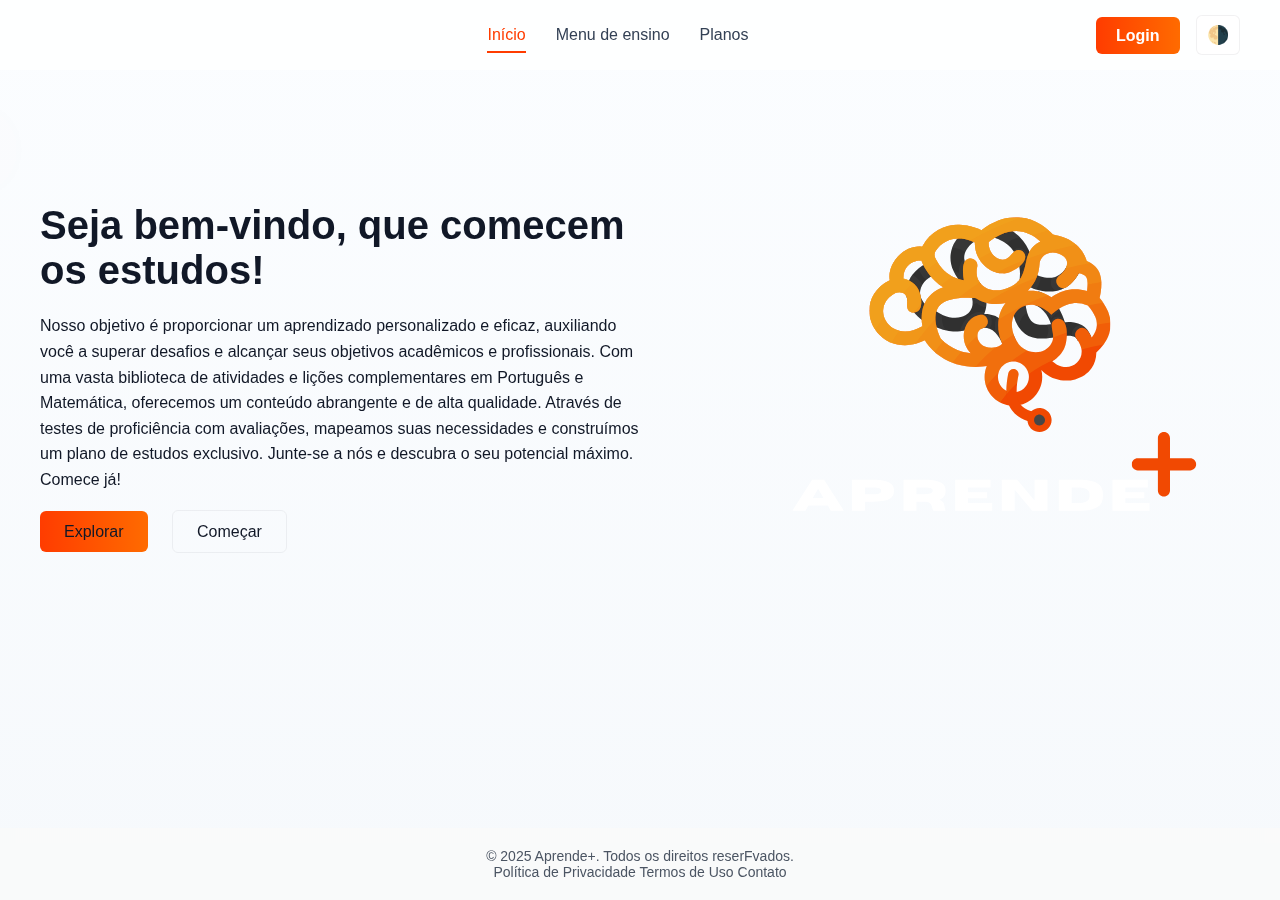
<file: target/classes/static/index.html>
<!DOCTYPE html>
<html lang="pt-br">

<head>
  <meta charset="UTF-8" />
  <meta name="viewport" content="width=device-width, initial-scale=1" />
  <title>Aprende+</title>
  <link rel="stylesheet" href="css/style.css" />

</head>

<body>

  <header class="topbar">
    <div class="logo">
    </div>
    <nav class="navbar">
      <a href="#" class="nav-link active">Início</a>
      <a href="menudeensino.html" class="nav-link">Menu de ensino</a>
      <a href="#" class="nav-link">Planos</a>
    </nav>
    <div class="login-button">
      <a href="#" id="openLogin">Login</a>
      <span id="userDisplay" style="display:none; margin-right: 20px;"></span>
      <button id="themeToggle" class="theme-toggle" aria-label="Alternar tema">🌗</button>
    </div>
  </header>

  <section class="hero">
    <div class="hero-text">
      <h1>Seja bem-vindo, que comecem os estudos!</h1>
      <p>
        Nosso objetivo é proporcionar um aprendizado personalizado e eficaz, auxiliando
        você a superar desafios e alcançar seus objetivos acadêmicos e profissionais.
        Com uma vasta biblioteca de atividades e lições complementares em Português e
        Matemática, oferecemos um conteúdo abrangente e de alta qualidade.
        Através de testes de proficiência com avaliações, mapeamos suas necessidades e
        construímos um plano de estudos exclusivo. Junte-se a nós e descubra o seu
        potencial máximo. Comece já!
      </p>
      <div class="hero-buttons">
        <a href="#" class="btn primary">Explorar</a>
        <a href="#" class="btn">Começar</a>
      </div>
    </div>
    <div class="hero-image">
      <img src="css/img/logomarca.svg" alt="Logo Aprende+" />
    </div>
  </section>



  <div class="modal" id="loginModal">
    <div class="modal-content">
      <span class="close-btn" id="closeLogin">&times;</span>
      <h2>Login</h2>
      <form id="loginForm">
        <label for="username">Usuário:</label>
        <input type="text" id="username" name="username" required />
        <label for="password">Senha:</label>
        <input type="password" id="password" name="password" required />
        <button type="submit">Entrar</button>
      </form>
      <p>Não tem uma conta? <a href="Cadastro.html">Registre-se</a></p>
    </div>
  </div>

  <footer class="footer">
    <p>© 2025 Aprende+. Todos os direitos reserFvados.</p>
    <nav class="footer-nav">
      <a href="#">Política de Privacidade</a>
      <a href="#">Termos de Uso</a>
      <a href="#">Contato</a>
    </nav>
  </footer>


<script src="js/user-session.js"></script>
<script src="js/theme-toggle.js"></script>
<script src="js/test.js"></script>
<script src="js/login.js"></script>
</body>

</html>
</file>
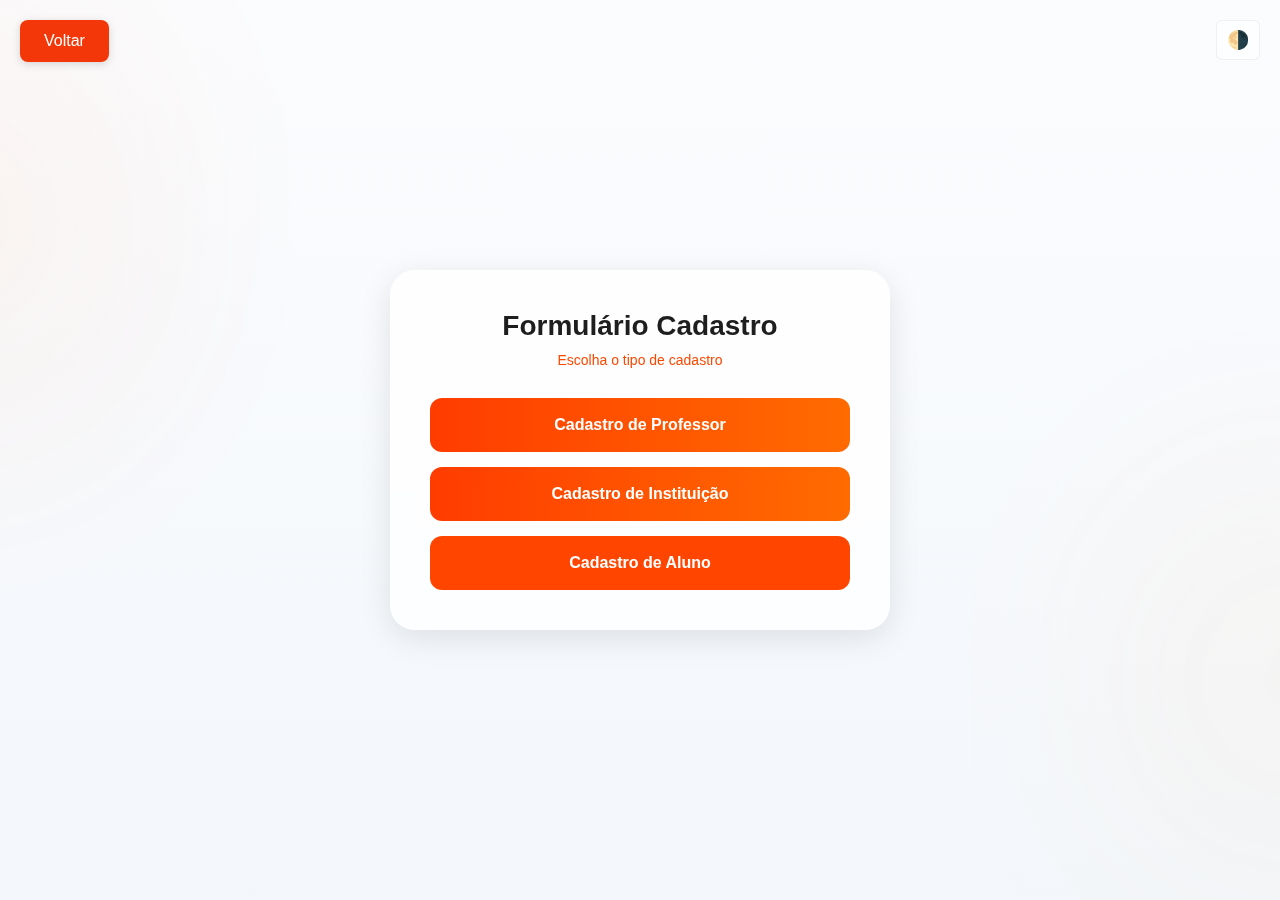
<file: target/classes/static/Cadastro.html>
<!DOCTYPE html>
<html lang="pt-BR">

<head>
    <meta charset="UTF-8">
    <meta name="viewport" content="width=device-width, initial-scale=1.0">
    <title>Sistema de Cadastro Educacional</title>
    <link rel="stylesheet" href="css/style.css">
    <link rel="stylesheet" href="css/cadastro.css">
</head>
<body>
    <nav>
        <a href="index.html" class="voltar">Voltar</a>
        <button id="themeToggle" class="theme-toggle" aria-label="Alternar tema">🌗</button>
    </nav>
    <div class="container">
        <div id="menu" class="menu-container">
            <h1>Formulário Cadastro</h1>
            <p class="subtitle">Escolha o tipo de cadastro</p>

            <div class="menu-buttons">
                <button class="btn btn-professor" onclick="showForm('professor')">
                    Cadastro de Professor
                </button>
                <button class="btn btn-instituicao" onclick="showForm('instituicao')">
                    Cadastro de Instituição
                </button>
                <button class="btn btn-aluno" onclick="showForm('aluno')">
                    Cadastro de Aluno
                </button>
            </div>
        </div>


        <div id="form-professor" class="form-container">
            <button class="btn btn-back" onclick="showMenu()">Voltar</button>
            <h1>Cadastro de Professor</h1>
            <p class="subtitle">Preencha seus dados</p>

            <form onsubmit="handleSubmit(event, 'professor')">
                <div class="form-group">
                    <label>Nome Completo</label>
                    <input type="text" name="nome" required placeholder="Digite seu nome completo">
                </div>

                <div class="form-group">
                    <label>CPF</label>
                    <input type="text" name="cpf" required placeholder="000.000.000-00" maxlength="14">
                </div>

                <div class="form-group">
                    <label>E-mail</label>
                    <input type="email" name="email" required placeholder="seu@email.com">
                </div>

                <div class="form-group">
                    <label>Instituição</label>
                    <input type="text" name="instituicao" required placeholder="Nome da instituição">
                </div>

                <div class="form-group">
                    <label>Código do Docente</label>
                    <input type="text" name="codigo_docente" required placeholder="Digite o código">
                </div>
                <div class="form-group">
                    <label>Senha</label>
                    <input type="password" name="password" required placeholder="Digite a senha provisória">
                </div>

                <button type="submit" class="btn btn-submit">Cadastrar Professor</button>
            </form>
        </div>


        <div id="form-instituicao" class="form-container">
            <button class="btn btn-back" onclick="showMenu()">Voltar</button>
            <h1>Cadastro de Instituição</h1>
            <p class="subtitle">Preencha os dados da instituição</p>

            <form onsubmit="handleSubmit(event, 'instituicao')">
                <div class="form-group">
                    <label>Nome da Unidade</label>
                    <input type="text" name="nome_unidade" required placeholder="Nome da instituição">
                </div>

                <div class="form-row">
                    <div class="form-group">
                        <label>Código</label>
                        <input type="text" name="codigo" required placeholder="Código">
                    </div>

                    <div class="form-group">
                        <label>CNPJ</label>
                        <input type="text" name="cnpj" required placeholder="00.000.000/0000-00" maxlength="18">
                    </div>
                </div>

                <div class="form-group">
                    <label>Tipo</label>
                    <select name="tipo" required>
                        <option value="">Selecione...</option>
                        <option value="estadual">Estadual</option>
                        <option value="privada">Privada</option>
                        <option value="federal">Federal</option>
                    </select>
                </div>

                <div class="form-row">
                    <div class="form-group">
                        <label>CEP</label>
                        <input type="text" name="cep" required placeholder="00000-000" maxlength="9">
                    </div>

                    <div class="form-group">
                        <label>Número</label>
                        <input type="text" name="numero" required placeholder="Nº">
                    </div>
                </div>

                <div class="form-group">
                    <label>Telefone</label>
                    <input type="tel" name="telefone" required placeholder="(00) 00000-0000" maxlength="15">
                </div>

                <div class="form-group">
                    <label>E-mail de Contato</label>
                    <input type="email" name="email_contato" required placeholder="contato@instituicao.com">
                </div>
                <div class="form-group">
                    <label>Senha</label>
                    <input type="password" name="password" required placeholder="Digite a senha provisória">
                </div>

                <button type="submit" class="btn btn-submit">Cadastrar Instituição</button>
            </form>
        </div>


        <div id="form-aluno" class="form-container">
            <button class="btn btn-back" onclick="showMenu()">Voltar</button>
            <h1>Cadastro de Aluno</h1>
            <p class="subtitle">Preencha seus dados</p>

            <form onsubmit="handleSubmit(event, 'aluno')">
                <div class="form-group">
                    <label>Nome Completo</label>
                    <input type="text" name="nome" required placeholder="Digite o nome completo">
                </div>

                <div class="form-group">
                    <label>RA (Registro Acadêmico)</label>
                    <input type="text" name="ra" required placeholder="Digite o RA">
                </div>
                <div class="form-group">
                    <label>E-mail</label>
                    <input type="text" name="email" required placeholder="Digite o E-mail">
                </div>
                <div class="form-group">
                    <label>Senha</label>
                    <input type="password" name="password" required placeholder="Digite a senha provisória">
                </div>

                <button type="submit" class="btn btn-submit">Cadastrar Aluno</button>
            </form>
        </div>
    </div>
<script src="js/user-session.js"></script>
<script src="js/theme-toggle.js"></script>
<script src="js/Cadastro-v2.js"></script>
</body>

</html>
</file>
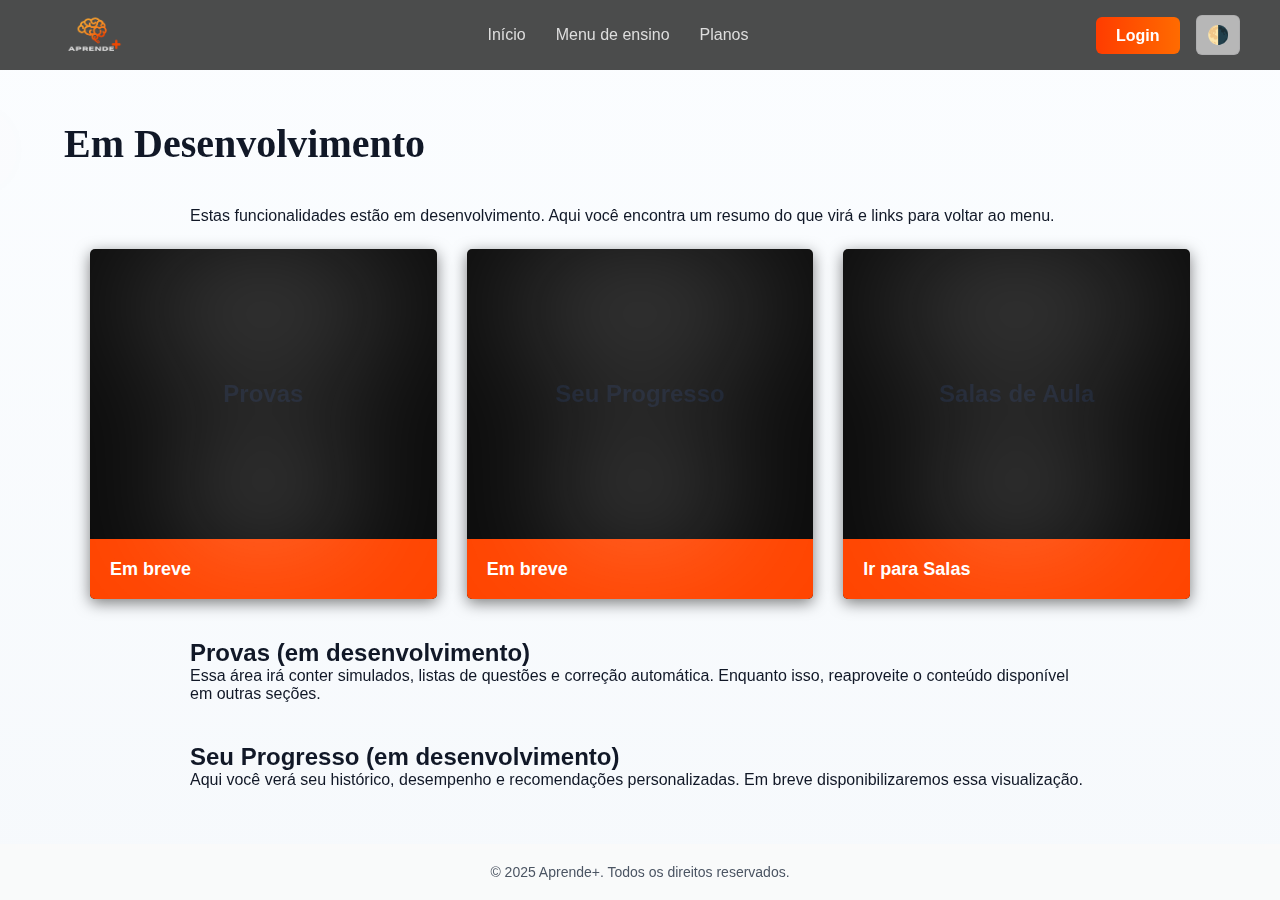
<file: target/classes/static/desenvolvimento.html>
<!DOCTYPE html>
<html lang="pt-br">

<head>
  <meta charset="UTF-8" />
  <meta name="viewport" content="width=device-width, initial-scale=1" />
  <title>Aprende+ | Em Desenvolvimento</title>
  <link rel="stylesheet" href="css/style.css" />
  <link rel="stylesheet" href="css/ensino.css" />
</head>

<body>
  <header class="topbar">
    <div class="logo">
      <img src="css/img/aprende+.png" alt="Aprende+">
    </div>
    <nav class="navbar">
      <a href="index.html" class="nav-link">Início</a>
      <a href="menudeensino.html" class="nav-link">Menu de ensino</a>
      <a href="#" class="nav-link">Planos</a>
    </nav>
    <div class="login-button">
      <a href="#" id="openLogin">Login</a>
      <button id="themeToggle" class="theme-toggle" aria-label="Alternar tema">🌗</button>
    </div>
  </header>

  <main class="content">
    <h1 class="section-title">Em Desenvolvimento</h1>
    <p style="max-width:900px;margin:0 auto 24px;color:inherit;">Estas funcionalidades estão em desenvolvimento. Aqui você encontra um resumo do que virá e links para voltar ao menu.</p>

    <section class="cards-container" style="max-width:1100px;margin:0 auto;">
      <a href="#provas" class="card">
        <div class="card-content-area">
          <h2 style="color:inherit;">Provas</h2>
        </div>
        <div class="card-footer">Em breve</div>
      </a>

      <a href="#progresso" class="card">
        <div class="card-content-area">
          <h2 style="color:inherit;">Seu Progresso</h2>
        </div>
        <div class="card-footer">Em breve</div>
      </a>

      <a href="salas.html" class="card">
        <div class="card-content-area">
          <h2 style="color:inherit;">Salas de Aula</h2>
        </div>
        <div class="card-footer">Ir para Salas</div>
      </a>
    </section>

    <section id="provas" style="max-width:900px;margin:40px auto;color:inherit;">
      <h2>Provas (em desenvolvimento)</h2>
      <p>Essa área irá conter simulados, listas de questões e correção automática. Enquanto isso, reaproveite o conteúdo disponível em outras seções.</p>
    </section>

    <section id="progresso" style="max-width:900px;margin:40px auto;color:inherit;">
      <h2>Seu Progresso (em desenvolvimento)</h2>
      <p>Aqui você verá seu histórico, desempenho e recomendações personalizadas. Em breve disponibilizaremos essa visualização.</p>
    </section>

  </main>

  <footer class="footer">
    <p>© 2025 Aprende+. Todos os direitos reservados.</p>
  </footer>

  <script src="js/user-session.js"></script>
  <script src="js/theme-toggle.js"></script>
</body>

</html>
</file>
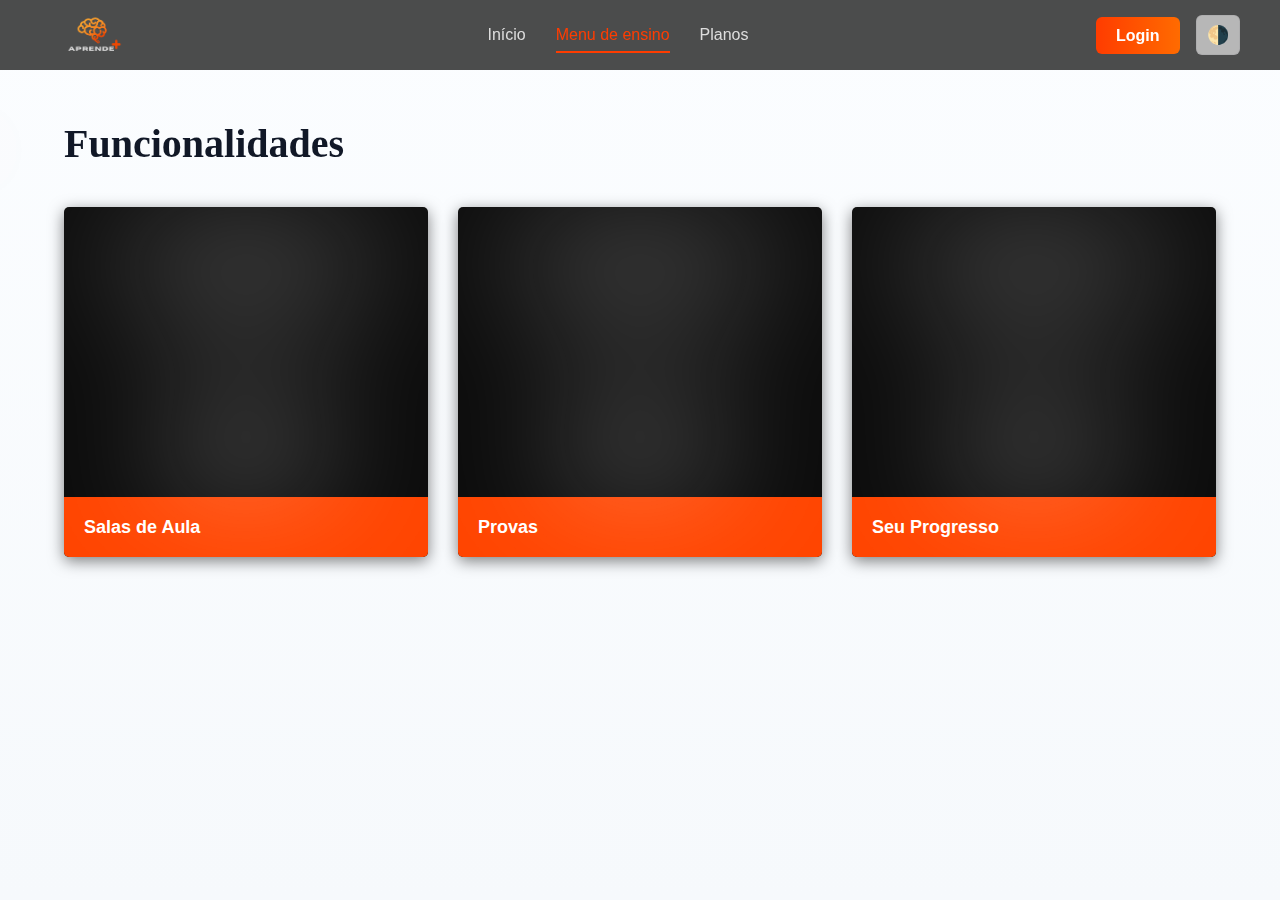
<file: target/classes/static/menudeensino.html>
<!DOCTYPE html>
<html lang="pt-br">

<head>
    <meta charset="UTF-8" />
    <meta name="viewport" content="width=device-width, initial-scale=1" />
    <title>Aprende+ | Menu de Ensino</title>
    <link rel="stylesheet" href="css/style.css" />
    <link rel="stylesheet" href="css/ensino.css" />
    <link href="https://unpkg.com/boxicons@2.1.4/css/boxicons.min.css" rel="stylesheet" />
</head>

<body>
    <header class="topbar">
        <div class="logo">
            <img src="css/img/aprende+.png" alt="Aprende+">
        </div>
        <nav class="navbar">
            <a href="index.html" class="nav-link">Início</a>
            <a href="menudeensino.html" class="nav-link active">Menu de ensino</a>
            <a href="#" class="nav-link">Planos</a>
        </nav>
        <div class="login-button">
            <a href="#" id="openLogin">Login</a>
            <button id="themeToggle" class="theme-toggle" aria-label="Alternar tema">🌗</button>
        </div>
    </header>
    <main class="content">
        <h1 class="section-title">Funcionalidades</h1>
        <section class="cards-container">
            <a href="salas.html" class="card">
                <div class="card-content-area"></div>
                <div class="card-footer">Salas de Aula</div>
            </a>
            <a href="provas.html" class="card">
                <div class="card-content-area">
                </div>
                <div class="card-footer">
                    Provas
                </div>
            </a>
            <a href="progresso.html" class="card">
                <div class="card-content-area">
                </div>
                <div class="card-footer">
                    Seu Progresso
                </div>
            </a>
        </section>
    </main>

    <script src="js/user-session.js"></script>
    <script src="js/theme-toggle.js"></script>
</body>


</html>
</file>
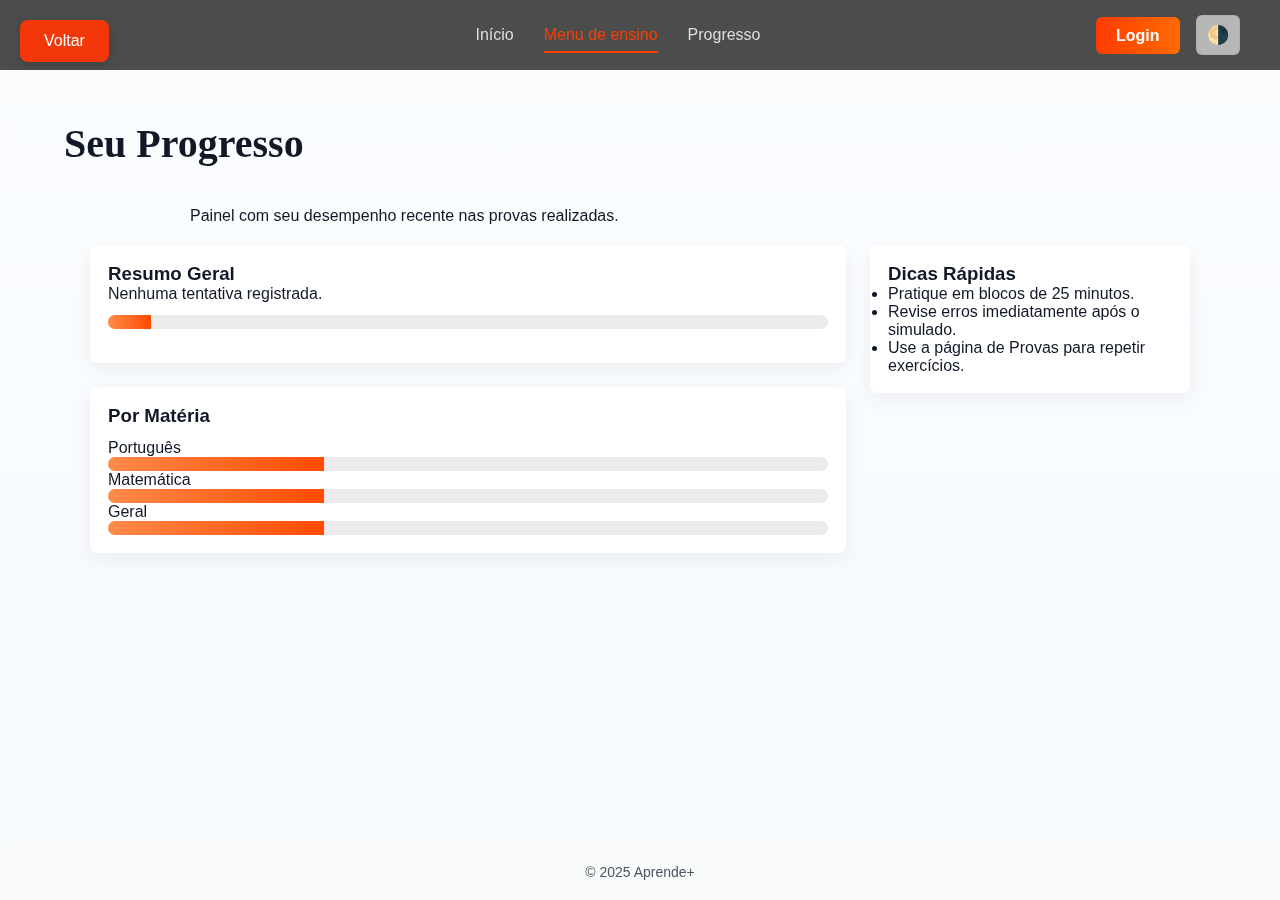
<file: target/classes/static/progresso.html>
<!DOCTYPE html>
<html lang="pt-br">
<head>
  <meta charset="utf-8" />
  <meta name="viewport" content="width=device-width,initial-scale=1" />
  <title>Progresso - Aprende+</title>
  <link rel="stylesheet" href="css/style.css" />
  <link rel="stylesheet" href="css/ensino.css" />
  <style>
    .progress-card { padding:18px; background: #fff; border-radius:8px; box-shadow: 0 6px 22px rgba(0,0,0,0.06); }
    .progress-bar { height:14px; background: rgba(0,0,0,0.08); border-radius:999px; overflow:hidden; }
    .progress-bar > i { display:block; height:100%; background: linear-gradient(90deg,#ff8b4a,#ff4b00); width:0%; }
    .attempts { margin-top:16px; }
    .attempt { padding:12px; border-radius:6px; background: #f7fafc; margin-bottom:10px; color: #111827; }
    .attempt .meta { font-size:12px; color:#6b7280; margin-top:6px }
    body.dark-theme .progress-card { background: #222; box-shadow:none; }
    body.dark-theme .progress-bar { background: rgba(255,255,255,0.06); }
    body.dark-theme .attempt { background: #1f2937; color: #fff }
    body.dark-theme .attempt .meta { color: #9ca3af }
    /* evitar que conteúdo final seja coberto pelo footer fixo */
    .content { padding-bottom: 140px; }
  </style>
</head>
<body>
  <header class="topbar">
    <div class="logo"><img src="css/img/aprende+.png" alt="Aprende+" style="height:48px"/></div>
    <nav class="navbar">
      <a href="index.html" class="nav-link">Início</a>
      <a href="menudeensino.html" class="nav-link active">Menu de ensino</a>
      <a href="progresso.html" class="nav-link">Progresso</a>
    </nav>
    <div class="login-button">
      <a href="#" id="openLogin">Login</a>
      <button id="themeToggle" class="theme-toggle" aria-label="Alternar tema">🌗</button>
    </div>
  </header>

  <main class="content">
    <h1 class="section-title">Seu Progresso</h1>
    <p style="max-width:900px;margin:0 auto 20px;color:inherit;">Painel com seu desempenho recente nas provas realizadas.</p>

    <div style="max-width:1100px;margin:0 auto;display:grid;grid-template-columns:1fr 320px;gap:24px;align-items:start;">
      <section>
        <div class="progress-card">
          <h3>Resumo Geral</h3>
          <p id="summaryText">Carregando...</p>
          <div style="margin-top:12px">
            <div class="progress-bar"><i id="summaryBar"></i></div>
          </div>
          <div class="attempts" id="attemptsList"></div>
        </div>

        <div style="height:24px"></div>

        <div class="progress-card">
          <h3>Por Matéria</h3>
          <div style="margin-top:12px">
            <label>Português</label>
            <div class="progress-bar"><i id="barPort" style="width:30%"></i></div>
            <label style="margin-top:12px">Matemática</label>
            <div class="progress-bar"><i id="barMath" style="width:30%"></i></div>
            <label style="margin-top:12px">Geral</label>
            <div class="progress-bar"><i id="barGen" style="width:30%"></i></div>
          </div>
        </div>
      </section>

      <aside>
        <div class="progress-card">
          <h3>Dicas Rápidas</h3>
          <ul>
            <li>Pratique em blocos de 25 minutos.</li>
            <li>Revise erros imediatamente após o simulado.</li>
            <li>Use a página de Provas para repetir exercícios.</li>
          </ul>
        </div>
      </aside>
    </div>

    <nav>
      <a href="menudeensino.html" class="voltar">Voltar</a>
    </nav>

  </main>

  <footer class="footer">© 2025 Aprende+</footer>

  <script src="js/user-session.js"></script>
  <script src="js/theme-toggle.js"></script>
  <script src="js/progresso.js"></script>
</body>
</html>
</file>
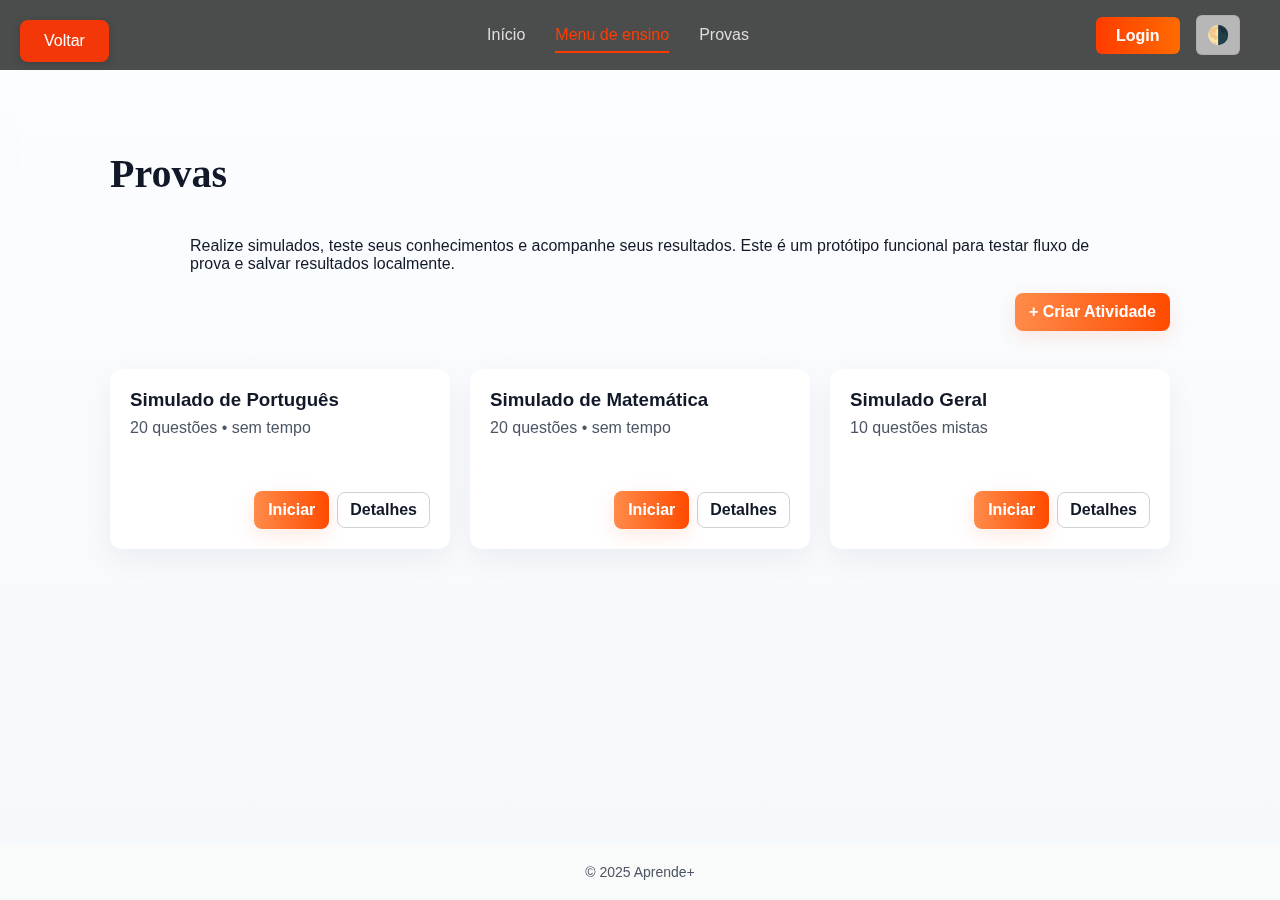
<file: target/classes/static/provas.html>
<!DOCTYPE html>
<html lang="pt-br">
<head>
  <meta charset="utf-8" />
  <meta name="viewport" content="width=device-width,initial-scale=1" />
  <title>Provas - Aprende+</title>
  <link rel="stylesheet" href="css/style.css" />
  <link rel="stylesheet" href="css/ensino.css" />
  <link rel="stylesheet" href="css/provas.css" />
</head>
<body>
  <header class="topbar">
    <div class="logo"><img src="css/img/aprende+.png" alt="Aprende+" style="height:48px"/></div>
    <nav class="navbar">
      <a href="index.html" class="nav-link">Início</a>
      <a href="menudeensino.html" class="nav-link active">Menu de ensino</a>
      <a href="provas.html" class="nav-link">Provas</a>
    </nav>
    <div class="login-button">
      <a href="#" id="openLogin">Login</a>
      <button id="themeToggle" class="theme-toggle" aria-label="Alternar tema">🌗</button>
    </div>
  </header>

  <main class="content">
    <div class="main-container-proof">
      <h1 class="section-title">Provas</h1>
      <!-- controle do professor: per-activity toggles (retake / view answers) -->
      <p style="max-width:900px;margin:0 auto 20px;color:inherit;">Realize simulados, teste seus conhecimentos e acompanhe seus resultados. Este é um protótipo funcional para testar fluxo de prova e salvar resultados localmente.</p>

      <div class="activity-toolbar" style="max-width:1100px;margin:8px auto 18px;display:flex;justify-content:flex-end">
        <button id="openCreateActivity" class="sidebar-btn primary-action create-activity-btn">+ Criar Atividade</button>
      </div>

      <div id="customActivities"></div>

      <section class="cards-grid">
          <div class="card-simulado">
          <div>
            <h3>Simulado de Português</h3>
            <p>20 questões • sem tempo</p>
          </div>
          <div class="card-footer-actions">
            <div style="display:flex;align-items:center;gap:8px">
              <button class="sidebar-btn primary-action btn-pill" data-test="portugues" onclick="startTest('portugues')">Iniciar</button>
              <button class="sidebar-btn secondary btn-pill" onclick="openCreateModalFor && openCreateModalFor('portugues')">Detalhes</button>
            </div>
          </div>
        </div>

        <div class="card-simulado">
          <div>
            <h3>Simulado de Matemática</h3>
            <p>20 questões • sem tempo</p>
          </div>
          <div class="card-footer-actions">
            <div style="display:flex;align-items:center;gap:8px">
              <button class="sidebar-btn primary-action btn-pill" data-test="matematica" onclick="startTest('matematica')">Iniciar</button>
              <button class="sidebar-btn secondary btn-pill" onclick="openCreateModalFor && openCreateModalFor('matematica')">Detalhes</button>
            </div>
          </div>
        </div>

        <div class="card-simulado">
          <div>
            <h3>Simulado Geral</h3>
            <p>10 questões mistas</p>
          </div>
          <div class="card-footer-actions">
            <div style="display:flex;align-items:center;gap:8px">
              <button class="sidebar-btn primary-action btn-pill" data-test="geral" onclick="startTest('geral')">Iniciar</button>
              <button class="sidebar-btn secondary btn-pill" onclick="openCreateModalFor && openCreateModalFor('geral')">Detalhes</button>
            </div>
          </div>
        </div>
      </section>
    </div>

    <!-- Modal de prova simples -->
    <div id="testModal" class="modal">
      <div class="modal-content" id="modalContent">
        <span class="close-btn" id="closeTest">×</span>
        <h2 id="modalTitle">Prova</h2>
        <div id="questionArea" style="margin-top:12px;color:inherit"></div>
        <div style="margin-top:18px;text-align:right;">
          <button id="nextBtn" class="sidebar-btn primary-action">Próxima</button>
        </div>
      </div>
    </div>

    <!-- Modal de criação de atividade -->
    <div id="createActivityModal" class="modal" style="display:none">
      <div class="modal-content">
        <span class="close-btn" id="closeCreateActivity">×</span>
        <h2 id="createModalTitle">Criar Atividade</h2>
        <div style="margin-top:12px">
          <div style="display:flex;gap:8px;margin-bottom:8px;align-items:center">
            <input type="text" id="activityTitle" placeholder="Título da atividade" style="flex:1;padding:12px 14px;min-width:0;" />
            <input type="text" id="activityKey" placeholder="Chave (opcional, sem espaços)" style="width:220px;padding:12px 14px;" />
          </div>
          <div style="display:flex;gap:12px;margin-bottom:8px;align-items:center">
            <label style="display:flex;align-items:center;gap:6px"><input type="checkbox" id="activityAllowRetake" /> Permitir refazer</label>
            <label style="display:flex;align-items:center;gap:6px"><input type="checkbox" id="activityAllowView" /> Permitir ver respostas</label>
          </div>

          <div id="questionsContainer" style="margin-top:10px"></div>
          <div style="margin-top:8px;display:flex;gap:8px;justify-content:flex-end">
            <button id="addQuestionBtn" class="sidebar-btn">Adicionar Questão</button>
            <button id="saveActivityBtn" class="sidebar-btn primary-action">Salvar Atividade</button>
          </div>
        </div>
      </div>
    </div>

    <nav>
      <a href="menudeensino.html" class="voltar">Voltar</a>
    </nav>

  </main>

  <footer class="footer">© 2025 Aprende+</footer>

  <script src="js/user-session.js"></script>
  <script src="js/theme-toggle.js"></script>
  <script src="js/provas.js"></script>
</body>
</html>
</file>
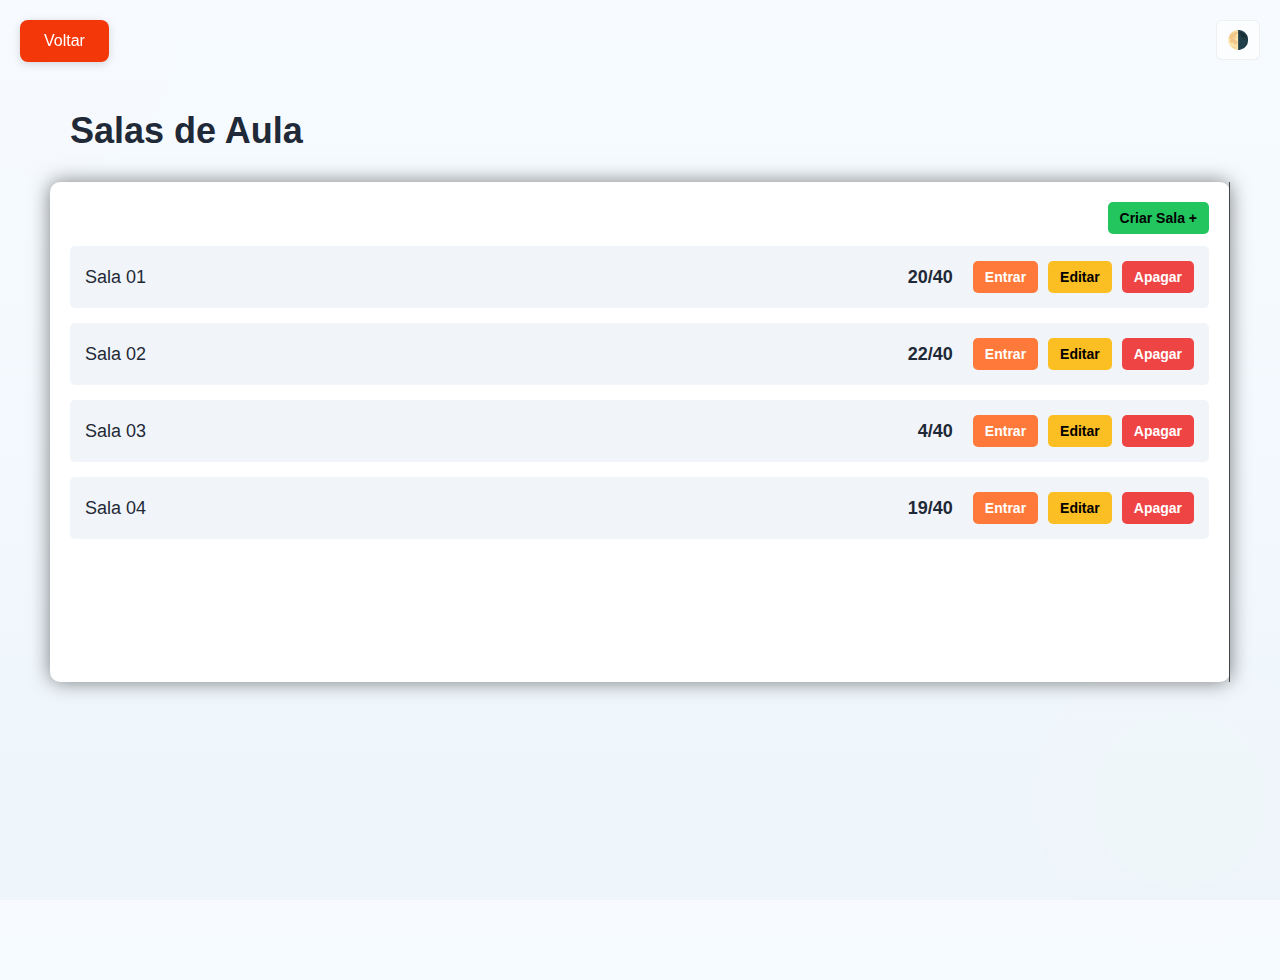
<file: target/classes/static/salas.html>
<!DOCTYPE html>
<html lang="pt-BR">
<head>
    <meta charset="UTF-8">
    <meta name="viewport" content="width=device-width, initial-scale=1.0">
    <title>Salas de Aula - Gerenciamento</title>
    <link rel="stylesheet" href="css/style.css">
    <link rel="stylesheet" href="css/salas.css">
</head>
<body>

    <nav>
        <a href="menudeensino.html" class="voltar">Voltar</a>
        <button id="themeToggle" class="theme-toggle" aria-label="Alternar tema">🌗</button>
    </nav>
    <header class="page-header">
        <h1>Salas de Aula</h1>
    </header>

    <main class="main-container">
        <div class="management-area">
            
            <div id="room-list-view" class="room-content-container">
                <div class="room-list-header">
                    <div class="room-list-title"></div>
                    <button id="create-top-btn" class="sidebar-btn primary-action small">Criar Sala <span class="icon">+</span></button>
                </div>
                <div id="room-list-scroller"></div>
            </div>

            <div id="create-edit-form" class="room-content-container form-modal hidden">
                </div>

            <div class="sidebar-actions">
                <button id="create-mode-btn" class="sidebar-btn primary-action">
                    Criar Salas <span class="icon">+</span>
                </button>
                <button id="edit-mode-btn" class="sidebar-btn secondary-action">
                    Editar Salas <span class="icon">📝</span>
                </button>
                <button id="delete-mode-btn" class="sidebar-btn danger-action">
                    Apagar Salas <span class="icon">X</span>
                </button>
            </div>
            
            <div class="sidebar-actions hidden" id="cancel-action-btn-container">
                <button id="cancel-action-btn" class="sidebar-btn danger-action full-width">
                    CANCELAR
                </button>
            </div>
        </div>
        
    </main>

    <script src="js/user-session.js"></script>
    <script src="js/theme-toggle.js"></script>
    <script src="js/salas.js"></script>
</body>
</html>
</file>
<file: target/classes/static/css/style.css>
* {
  margin: 0;
  padding: 0;
  box-sizing: border-box;
}

body {
  font-family: 'Segoe UI', Tahoma, Geneva, Verdana, sans-serif;
  /* fundo bem suave, menos contraste que branco puro */
  background: linear-gradient(180deg, #fbfdff 0%, #f6f9fc 100%);
  color: #111827; /* cinza muito escuro porém confortável */
  position: relative;
  min-height: 100vh;
  overflow-x: hidden;
  -webkit-font-smoothing: antialiased;
  -moz-osx-font-smoothing: grayscale;
}

/* orbs suaves para manter identidade visual, agora com menor contraste */
body::before,
body::after {
  content: '';
  position: fixed;
  width: 340px;
  height: 540px;
  border-radius: 50%;
  filter: blur(140px);
  opacity: 0.12; /* orbs bem sutis */
  z-index: -1;
  pointer-events: none;
  transition: all 0.3s ease;
}

body::before {
  top: -120px;
  left: -200px;
  background: radial-gradient(circle, rgba(255,122,58,0.10), transparent 70%);
}

body::after {
  bottom: -120px;
  right: -160px;
  background: radial-gradient(circle, rgba(255,163,77,0.08), transparent 70%);
}


a {
  text-decoration: none;
  color: inherit;
}


.topbar {
  position: fixed;
  top: 0;
  width: 100%;
  height: 70px;
  display: flex;
  align-items: center;
  justify-content: space-between;
  padding: 0 40px;
  background: rgba(255,255,255,0.8); /* claro por padrão, mais suave */
  backdrop-filter: blur(6px);
  z-index: 1000;
}

.logo {
  height: 120px;
  width: 100px;
}
.logonav{
  height: 120px;
}

.navbar {
  display: flex;
  gap: 30px;
}

.nav-link {
  font-size: 16px;
  padding: 5px 0;
  color: #334155; /* tom levemente mais suave */
  position: relative;
}

.nav-link.active,
.nav-link:hover {
  color: #ff3c00;
}

.nav-link.active::after,
.nav-link:hover::after {
  content: '';
  position: absolute;
  bottom: -4px;
  left: 0;
  width: 100%;
  height: 2px;
  background: #ff3c00;
}

.login-button a {
  background: linear-gradient(to right, #ff3c00, #ff6b00);
  color: #fff;
  padding: 10px 20px;
  border-radius: 6px;
  font-weight: bold;
}


.hero {
  display: flex;
  justify-content: space-between;
  align-items: center;
  padding: 120px 40px 60px;
  flex-wrap: wrap;
}

.hero-text {
  max-width: 600px;
}

.hero-text h1 {
  font-size: 2.5rem;
  margin-bottom: 20px;
}

.hero-text p {
  font-size: 1rem;
  margin-bottom: 30px;
  line-height: 1.6;
}

.hero-buttons .btn {
  margin-right: 20px;
}

.btn {
  padding: 12px 24px;
  border-radius: 6px;
  background: transparent;
  border: 1px solid rgba(31,41,55,0.06);
  color: inherit;
  cursor: pointer;
  font-weight: 500;
  transition: opacity 0.3s ease, background-color 0.18s ease;
}

/* botões laterais/padrão usados pela app */
.sidebar-btn {
  padding: 12px 18px;
  border-radius: 8px;
  border: none;
  cursor: pointer;
  font-size: 16px;
  font-weight: 600;
}

/* botão de alternar tema no header */
.theme-toggle {
  margin-left: 12px;
  padding: 8px 10px;
  border-radius: 6px;
  border: 1px solid rgba(16,24,40,0.06);
  background: rgba(255,255,255,0.6);
  cursor: pointer;
  font-size: 18px;
}

.btn.primary {
  background: linear-gradient(to right, #ff3c00, #ff6b00);
  border: none;
}

.btn:hover {
  opacity: 0.85;
}

.hero-image img {
  max-width: 700px;
  height: auto;
}


.modal {
  display: none;
  position: fixed;
  z-index: 2000;
  left: 0;
  top: 0;
  width: 100%;
  height: 100%;
  background-color: rgba(0,0,0,0.7);
  justify-content: center;
  align-items: center;
}

.modal-content {
  background-color: #111;
  padding: 2rem;
  border-radius: 8px;
  width: 320px;
  text-align: left;
  color: #fff;
  position: relative;
}

.modal-content input {
  width: 100%;
  padding: 0.5rem;
  margin-top: 0.5rem;
  background: #222;
  border: 1px solid #333;
  color: #fff;
  border-radius: 4px;
}

.modal-content button {
  margin-top: 1rem;
  padding: 0.5rem 1rem;
  background-color: #ff3c00;
  color: #fff;
  border: none;
  cursor: pointer;
  border-radius: 4px;
  font-weight: bold;
  transition: background-color 0.3s ease;
}

.modal-content button:hover {
  background-color: #e54b0a;
}

.close-btn {
  position: absolute;
  top: 0.5rem;
  right: 1rem;
  font-size: 1.5rem;
  cursor: pointer;
  color: #ff3c00;
  font-weight: bold;
  user-select: none;
}
.footer {
  background-color: rgba(250,250,250,0.9);
  backdrop-filter: blur(6px);
  padding: 20px 40px;
  text-align: center;
  color: #4b5563;
  font-size: 14px;
  position: absolute;
  bottom: 0;
  width: 100%;
  margin-top: 40px;
}

/* --- Tema escuro (alternável) --- */
body.dark-theme {
  background: linear-gradient(180deg, #000000 0%, #0b0b0b 100%);
  color: #fff;
}

body.dark-theme::before {
  background: radial-gradient(circle, rgba(255,60,0,0.95), transparent 70%);
  width: 400px;
  height: 800px;
  filter: blur(250px);
}

body.dark-theme::after {
  background: radial-gradient(circle, rgba(255,107,0,0.9), transparent 70%);
}

body.dark-theme .topbar {
  background: rgba(0,0,0,0.7);
}

body.dark-theme .nav-link {
  color: #ddd;
}

body.dark-theme .btn {
  color: #fff;
  border-color: rgba(255,255,255,0.08);
}

body.dark-theme .modal-content {
  background-color: #111;
  color: #fff;
}

/* fontes menos pesadas para leitura prolongada */
h1, h2, h3, h4, h5 {
  font-weight: 600;
}

p, label, a, button {
  font-weight: 400;
}

body.dark-theme .footer {
  background-color: rgba(0,0,0,0.7);
  color: #aaa;
}

.voltar {
    position: fixed;
    top: 20px;
    left: 20px;
    padding: 12px 24px;
    background: #f33708;
    color: white;
    border: none;
    border-radius: 8px;
    cursor: pointer;
    font-size: 16px;
    font-weight: 500;
    box-shadow: 0 2px 8px rgba(0, 0, 0, 0.15);
    z-index: 1000;
    transition: all 0.3s ease;
    text-decoration: none;
}
</file>
<file: target/classes/static/css/cadastro.css>
* {
        margin: 0;
        padding: 0;
        box-sizing: border-box;
    }

    body {
        background: linear-gradient(180deg, #fbfcfe 0%, #f3f7fb 100%);
        color: #1f2937;
        min-height: 100vh;
        display: flex;
        justify-content: center;
        align-items: center;
        padding: 20px;
        position: relative;
        overflow-x: hidden;
    }

    /* orbs suaves e pouco contrastantes */
    body::before,
    body::after {
        content: '';
        position: fixed;
        width: 340px;
        height: 700px;
        border-radius: 50%;
        filter: blur(140px);
        opacity: 0.9;
        z-index: -1;
        pointer-events: none;
        transition: all 0.3s ease;
    }

    body::before {
        top: -130px;
        left: -220px;
        background: radial-gradient(circle, rgba(255,122,58,0.16), transparent 70%);
    }

    body::after {
        bottom: -130px;
        right: -180px;
        background: radial-gradient(circle, rgba(255,163,77,0.12), transparent 70%);
    }

    
    .container {
        background: rgba(255, 255, 255, 0.8);
        border-radius: 25px;
        width: 100%;
        max-width: 500px;
        padding: 40px;
        backdrop-filter: blur(10px);
        box-shadow: 0 8px 32px rgba(0, 0, 0, 0.1);
    }

    h1 {
        text-align: center;
        color: #1f1e1e;
        margin-bottom: 10px;
        font-size: 28px;
    }

    .subtitle {
        text-align: center;
        color: #fd4800;
        margin-bottom: 30px;
        font-size: 14px;
    }

    .menu-buttons {
        display: flex;
        flex-direction: column;
        gap: 15px;
    }

    .btn {
        padding: 18px;
        border: none;
        border-radius: 12px;
        font-size: 16px;
        font-weight: 600;
        cursor: pointer;
        transition: all 0.3s ease;
        color: white;
        text-align: center;
    }

    .btn:hover {
        box-shadow: 0 10px 25px rgba(0, 0, 0, 0.2);
    }

    .btn-professor {
        background: linear-gradient(to right, #ff3c00, #ff6b00);
  border: none;
    }

    .btn-instituicao {
        background: linear-gradient(to right, #ff3c00, #ff6b00);
  border: none;
    }

    .btn-aluno {
        background: orangered
    }

    .form-container {
        display: none;
    }

    .form-container.active {
        display: block;
    }

    .form-group {
        margin-bottom: 20px;
    }

    label {
        display: block;
        margin-bottom: 8px;
        color: #333;
        font-weight: 500;
        font-size: 14px;
    }

    input,
    select {
        width: 100%;
        padding: 12px 15px;
        border: 2px solid #e0e0e0;
        border-radius: 8px;
        font-size: 14px;
        transition: border-color 0.3s ease;
    }

    input:focus,
    select:focus {
        outline: none;
        border-color: #f83e05;
    }

    .form-row {
        display: grid;
        grid-template-columns: 1fr 1fr;
        gap: 15px;
    }

    .btn-back {
        background: #e0e0e0;
        color: #333;
        margin-bottom: 15px;
    }

    .btn-back:hover {
        background: #d0d0d0;
    }

    .btn-submit {
        background: linear-gradient(135deg, #ff8800 0%, #da3c0c 100%);
        width: 100%;
        margin-top: 10px;
    }

    .hidden {
        display: none;
    }

    @media (max-width: 600px) {
        .form-row {
            grid-template-columns: 1fr;
        }

        .container {
            padding: 30px 20px;
        }
    }

    .voltar {
        position: fixed;
        top: 20px;
        left: 20px;
        padding: 12px 24px;
        background: #f33708;
        color: white;
        border: none;
        border-radius: 8px;
        cursor: pointer;
        font-size: 16px;
        font-weight: 500;
        box-shadow: 0 2px 8px rgba(0, 0, 0, 0.15);
        z-index: 1000;
        transition: all 0.3s ease;
    }

    /* Botão de alternar tema - padronizado */
    .theme-toggle {
        position: fixed;
        top: 20px;
        right: 20px;
        padding: 8px 10px;
        border-radius: 6px;
        border: 1px solid rgba(16,24,40,0.06);
    background: rgba(255,255,255,0.6);
        cursor: pointer;
        font-size: 18px;
        z-index: 999;
        transition: all 0.3s ease;
    }

    .theme-toggle {
  margin-left: 12px;
  padding: 8px 10px;
  border-radius: 6px;
  border: 1px solid rgba(16,24,40,0.06);
  background: rgba(255,255,255,0.6);
  cursor: pointer;
  font-size: 18px;
}

    body.light-theme .theme-toggle {
        background: rgba(255,255,255,0.6);
        border-color: rgba(16,24,40,0.06);
    }

    /* Tema escuro para cadastro */
    body.dark-theme {
        background: linear-gradient(180deg, #0a0a0a 0%, #1a1a1a 100%);
        color: #e6eef8;
    }

    body.dark-theme .container {
        background: rgba(26, 26, 26, 0.8);
        color: #e6eef8;
        backdrop-filter: blur(10px);
    }

    body.dark-theme h1 {
        color: #e6eef8;
    }

    body.dark-theme label {
        color: #cbd5e1;
    }

    body.dark-theme input,
    body.dark-theme select {
        background: #2d2d2d;
        color: #e6eef8;
        border-color: #444;
    }

    body.dark-theme input:focus,
    body.dark-theme select:focus {
        border-color: #ff8b4a;
    }
</file>
<file: target/classes/static/css/ensino.css>
html {
    margin: 0;
    padding: 0;
    min-height: 100%; 
}

:root{
--dark-bg: #000000;
--card-bg-orange: #ff4500;
--navbar-text: #ffffff;
--active-link: #ff4500;
--glow-color-1: #ff8c00;
--glow-color-2: #e4cd00;
--padding-sides: 5%;
}
*{
margin: 0;
padding: 0;
box-sizing: border-box;
}
/* body é controlado agora por style.css e suas variantes (light-theme / dark-theme) */
/* removemos background-color, color e orbs daqui para que style.css tenha precedência */

a{
text-decoration: none;
color: inherit;
}
.topbar{
position: fixed;
top: 0;
width: 100%;
height: 70px;
display: flex;
align-items: center;
justify-content: space-between;
padding: 0 40px;
background: rgba(0, 0, 0, 0.7);
backdrop-filter: blur(10px);
z-index: 1000;
}
/* AJUSTES PARA LOGO */
.logo {
    display: flex;
    align-items: center;
}
.logo img{
height: 60px;
}
/* REMOVE ESTILO DO TÍTULO DA NAV QUE NÃO É MAIS NECESSÁRIO */
.page-title {
    display: none; 
}
/* CORREÇÃO AQUI */
.navbar{
display: flex;
gap: 30px;
margin-left: auto; 
margin-right: auto;
}
.nav-link{
font-size: 16px;
padding: 5px 0;
color: #ddd;
position: relative;
}
.nav-link.active,
.nav-link:hover{
color: #ff3c00;
}
.nav-link.active::after,
.nav-link:hover::after{
content: '';
position: absolute;
bottom: -4px;
left: 0;
width: 100%;
height: 2px;
background: #ff3c00;
}
.login-button a{
background: linear-gradient(to right, #ff3c00, #ff6b00);
color: #fff;
padding: 10px 20px;
border-radius: 6px;
font-weight: bold;
}
/* AUMENTA O ESPAÇO SUPERIOR PARA MOVER O CONTEÚDO PARA BAIXO */
.content{
/* MUDANÇA AQUI: O valor de 40px no padding inferior está sendo removido. */
/* O formato é: padding-top | padding-right | padding-bottom | padding-left */
padding: 120px var(--padding-sides) 0 var(--padding-sides); 
}
.section-title{
font-family: Tahoma;
font-size: 2.5rem;
margin-bottom: 40px;
font-weight: 800;
}
.cards-container{
display: grid;
grid-template-columns: repeat(3, 1fr);
gap: 30px;
width: 100%;
margin-bottom: 20px;
}
.card{
height: 350px; 
background-color: #0c0c0c; 
border-radius: 5px; 
overflow: hidden;
position: relative;
box-shadow: 0 4px 15px rgba(0, 0, 0, 0.5);
cursor: pointer;
}
.card-content-area{
 
height: calc(100% - 60px);
position: relative;
display: flex;
justify-content: center;
align-items: center;
}
.card-content-area::before{
content: '';
position: absolute;
top: 0;
left: 0;
width: 100%;
height: 100%;
background: radial-gradient(circle at 50% 100%, rgba(255, 255, 255, 0.4) 0%, transparent 40%),
radial-gradient(circle at 50% 0%, rgba(255, 255, 255, 0.3) 0%, transparent 60%);
filter: blur(60px); 
opacity: 1; 
}
.card-footer{
height: 60px;
background-color: var(--card-bg-orange);
color: var(--navbar-text);
display: flex;
align-items: center;
padding-left: 20px;
font-weight: bold;
font-size: 18px;
text-decoration: none; 
}
@media (max-width: 900px){
.cards-container{
grid-template-columns: repeat(2, 1fr);
}
}
@media (max-width: 600px){
.cards-container{
grid-template-columns: 1fr;
}
}

/* --- Tema claro (alternável) --- */
body.light-theme {
  background: linear-gradient(180deg, #fbfdff 0%, #f6f9fc 100%);
  color: #111827;
}

body.light-theme::before {
  background: radial-gradient(circle, rgba(255,122,58,0.10), transparent 70%);
  opacity: 0.12;
  filter: blur(140px);
}

body.light-theme::after {
  background: radial-gradient(circle, rgba(255,163,77,0.08), transparent 70%);
  opacity: 0.12;
  filter: blur(140px);
}

body.light-theme .topbar {
  background: rgba(255,255,255,0.8);
}

body.light-theme .nav-link {
  color: #334155;
}

body.light-theme .card {
  background-color: #f1f5f9;
  box-shadow: 0 2px 8px rgba(0,0,0,0.06);
}

body.light-theme .section-title {
  color: #111827;
}

body.light-theme .card-content-area::before {
  opacity: 0.4;
}

/* --- Tema escuro (padrão ou alternável) --- */
body.dark-theme {
  background: linear-gradient(180deg, #000000 0%, #0b0b0b 100%);
  color: #fff;
}

body.dark-theme::before {
  background: radial-gradient(circle, #ff3c00, transparent 70%);
  opacity: 1;
  filter: blur(250px);
  width: 400px;
  height: 800px;
  top: -150px;
  left: -250px;
}

body.dark-theme::after {
  background: radial-gradient(circle, #ff6b00, transparent 70%);
  opacity: 1;
  filter: blur(250px);
  width: 400px;
  height: 800px;
  bottom: -150px;
  right: -200px;
}

body.dark-theme .topbar {
  background: rgba(0, 0, 0, 0.7);
}

body.dark-theme .nav-link {
  color: #ddd;
}

body.dark-theme .card {
  background-color: #0c0c0c;
  box-shadow: 0 4px 15px rgba(0, 0, 0, 0.5);
}

body.dark-theme .section-title {
  color: #fff;
}
</file>
<file: target/classes/static/css/provas.css>
/* Estilo específico para a página de provas */

.main-container-proof {
  max-width: 1100px;
  margin: 0 auto;
  padding: 30px 20px 60px;
}

.cards-grid {
  display: grid;
  grid-template-columns: repeat(auto-fill, minmax(260px, 1fr));
  gap: 20px;
  max-width: 100%;
  align-items: start;
}

.card-simulado {
  background: linear-gradient(180deg, rgba(255,255,255,0.9), #fff);
  border-radius: 12px;
  padding: 20px;
  box-shadow: 0 10px 30px rgba(16,24,40,0.06);
  display: flex;
  flex-direction: column;
  justify-content: space-between;
  min-height: 180px;
  max-height: 320px;
  max-width: 100%;
}

.card-simulado h3 { margin: 0 0 8px; color: #111827; }
.card-simulado p { margin: 0 0 14px; color: #4b5563; }

.card-footer-actions { display:flex; gap:10px; justify-content:flex-end; }

.sidebar-btn.primary-action {
  background: linear-gradient(90deg,#ff8b4a,#ff4b00);
  color: white;
  border: none;
  padding: 10px 14px;
  border-radius: 8px;
}

.sidebar-btn.secondary {
  background: transparent;
  color: #111827;
  border: 1px solid rgba(16,24,40,0.2);
  padding: 8px 12px;
  border-radius: 8px;
  transition: all 200ms ease;
}
body.dark-theme .sidebar-btn.secondary {
  color: white;
  border: 1px solid rgba(255,255,255,0.2);
}
.sidebar-btn.secondary:hover{ transform: translateY(-2px); box-shadow: 0 6px 18px rgba(16,24,40,0.06); }
.sidebar-btn.primary-action{ box-shadow: 0 6px 20px rgba(255,75,0,0.12); transition: transform 160ms ease, box-shadow 160ms ease; }
.sidebar-btn.primary-action:hover{ transform: translateY(-3px); box-shadow: 0 18px 45px rgba(255,75,0,0.14); }

/* smaller pill variant for compact footers */
.btn-pill { padding: 8px 12px; border-radius: 999px; font-weight:700 }

/* Create-activity standalone button */
.create-activity-btn {
  background: linear-gradient(90deg,#06b6d4,#0ea5a4);
  color: white;
  padding: 12px 18px;
  border-radius: 12px;
  font-size: 16px;
  font-weight: 800;
  box-shadow: 0 12px 30px rgba(14,165,164,0.12);
  border: none;
}
.create-activity-btn:hover{ transform: translateY(-3px); box-shadow: 0 20px 50px rgba(14,165,164,0.14); }

/* default form styles preserved; create modal has scoped overrides below */

#createActivityModal .modal-content input[type="text"], #createActivityModal .modal-content input[type="number"], #createActivityModal .modal-content textarea, #createActivityModal .modal-content select,
#createActivityModal .modal-content .opt-text, #createActivityModal .modal-content .q-text {
  background: #ffffff !important;
  color: #0f1724 !important;
  border: 1px solid #e6edf0 !important;
  padding: 10px 12px !important;
  border-radius: 8px !important;
  box-sizing: border-box;
  width: 100% !important;
  min-height: 44px !important;
  font-size: 15px !important;
}
#createActivityModal .modal-content #activityTitle, #createActivityModal .modal-content #activityKey {
  min-height: 48px !important;
  padding: 12px 14px !important;
  font-size: 16px !important;
}

/* Ensure the activity key keeps a fixed width and doesn't get stretched by global input rules */
#createActivityModal .modal-content #activityKey {
  width: 220px !important;
  flex: 0 0 220px !important;
  min-width: 0 !important;
}

/* Ensure the title remains flexible and takes remaining space */
#createActivityModal .modal-content #activityTitle {
  width: auto !important;
  flex: 1 1 auto !important;
  min-width: 0 !important;
}

#createActivityModal .modal-content .q-text { font-weight:600 }
#createActivityModal .question-block .opts > div { display:flex; gap:8px; align-items:center; width:100% }
#createActivityModal .question-block .opt-text { flex: 1 1 auto; min-width: 0; width:100% }

/* radio appearance inside create modal */
#createActivityModal .modal-content input[type="radio"]{ accent-color: #6b7280; width:18px; height:18px; margin-right:8px }

/* compact add/remove buttons inside create modal */
#createActivityModal .modal-content .add-opt, #createActivityModal .modal-content .remove-q { padding:6px 10px; font-size:14px }
/* small delete button placed next to each option */
#createActivityModal .modal-content .opt-del {
  background: transparent;
  color: #9b1c1c;
  border: 1px solid rgba(155,28,28,0.08);
  padding: 6px 8px;
  border-radius: 8px;
  font-size: 14px;
  line-height: 1;
  min-width: 36px;
  display: inline-flex;
  align-items: center;
  justify-content: center;
  cursor: pointer;
}
#createActivityModal .modal-content .opt-del:hover{ background: rgba(255,235,235,0.9); transform: translateY(-1px) }

/* dark theme adjustments for create modal */
body.dark-theme #createActivityModal .modal-content input[type="text"],
body.dark-theme #createActivityModal .modal-content textarea, body.dark-theme #createActivityModal .modal-content select,
body.dark-theme #createActivityModal .modal-content .opt-text, body.dark-theme #createActivityModal .modal-content .q-text{
  background: #ffffff !important; color: #0f1724 !important; border: 1px solid #e6edf0 !important;
}

/* Make option input boxes larger, with white background (override theme blues) */
#createActivityModal .modal-content .opt-text,
#createActivityModal .modal-content .q-text {
  background: #ffffff !important;
  color: #0f1724 !important;
  border: 1px solid #e6edf0 !important;
  padding: 10px 12px !important;
  border-radius: 8px !important;
  box-shadow: none !important;
  min-height: 44px !important;
  font-size: 15px !important;
  line-height: 1.2 !important;
}

#createActivityModal .modal-content .opt-text::placeholder,
#createActivityModal .modal-content .q-text::placeholder { color: #9aa4ad !important; }

/* make the questions list inside the create/edit modal scrollable when it grows */
#createActivityModal .modal-content #questionsContainer {
  max-height: 50vh;
  overflow: auto;
  padding-right: 8px; /* space for scrollbar */
  margin-top: 8px;
}

#createActivityModal .modal-content #questionsContainer { display:flex; flex-direction:column; gap:12px }


.question-block { margin-bottom: 8px; width:100%; box-sizing:border-box; background: transparent; }

/* ensure each question block is visually separated and doesn't overlap (scoped) */
#createActivityModal .modal-content .question-block { display:block; width:100%; }
#createActivityModal .modal-content .question-block .opts { display:flex; flex-direction:column; gap:8px }
#createActivityModal .modal-content .question-block .opts > div { width:100%; box-sizing:border-box }

/* Visual card-like separation for each question block to avoid overlap (scoped) */
#createActivityModal .modal-content .question-block {
  background: linear-gradient(180deg,#ffffff,#fbfbfb);
  border: 1px solid rgba(16,24,40,0.04);
  border-radius: 10px;
  padding: 12px;
  box-shadow: 0 8px 20px rgba(16,24,40,0.04);
}

/* Constrain create-modal content width so fields have space and don't collapse */
#createActivityModal .modal-content {
  width: min(980px, 96%) !important;
  max-height: 86vh;
  overflow: auto;
  padding: 18px !important;
}

/* Make add/remove controls align visually to the card footer (scoped) */
#createActivityModal .modal-content .remove-q, #createActivityModal .modal-content .add-opt { margin-left: 6px }

/* Fix: allow .q-text and .opt-text to flex inside horizontal rows (scoped) */
#createActivityModal .modal-content .q-text,
#createActivityModal .modal-content .opt-text {
  width: auto !important;
  max-width: 100% !important;
  flex: 1 1 auto !important;
  min-width: 0 !important;
}

/* ensure the top row (question header) uses flex correctly */
.question-block > div:first-child { display:flex; gap:8px; align-items:center }
.question-block .q-type { flex: 0 0 180px; min-width: 120px }
.question-block .q-text { margin-left:8px }

/* ensure option input stretches to available width inside its flex row */
.question-block .opts > div { display:flex; gap:8px; align-items:center }
.question-block .opt-text { flex:1; width:100% }

/* focus state (scoped) */
#createActivityModal .modal-content .opt-text:focus, #createActivityModal .modal-content .q-text:focus { outline: none; box-shadow: 0 6px 18px rgba(14,165,164,0.06); border-color: #9fe6df; }

/* dark theme keep readable but still neutral (slightly dark instead of bright white) for create modal */
body.dark-theme #createActivityModal .modal-content .opt-text,
body.dark-theme #createActivityModal .modal-content .q-text {
  background: #071020 !important;
  color: #e6eef8 !important;
  border: 1px solid rgba(255,255,255,0.04) !important;
}

#createActivityModal .modal-content {
  max-width: 680px;
  width: 92%;
  background: linear-gradient(180deg,#fff,#f8fafc);
  color: #111827;
}

#createActivityModal .modal-content h2 { margin-top:0 }

/* responsividade */
@media (max-width: 720px){
  .card-simulado { min-height: 140px }
}

/* tema escuro */
body.dark-theme .card-simulado { background: linear-gradient(180deg,#0c0c0c,#0b0b0b); box-shadow: 0 6px 18px rgba(0,0,0,0.6); }
body.dark-theme .card-simulado h3 { color: #fff }
body.dark-theme .card-simulado p { color: #cbd5e1 }
body.dark-theme .modal-content { background: #111; color: #fff }
body.dark-theme .sidebar-btn.primary-action { background: linear-gradient(90deg,#ff5a1a,#ff3c00) }

/* pequenas melhorias */
.cards-container { margin-bottom: 22px }

/* customActivities should display as a grid like cards-grid */
#customActivities {
  display: grid;
  grid-template-columns: repeat(auto-fill, minmax(260px, 1fr));
  gap: 20px;
  max-width: 100%;
  margin-bottom: 20px;
}

/* Ensure each card is positioned normally inside the grid and doesn't overlap */
.cards-grid > .card-simulado, .cards-grid > div {
  position: relative;
  z-index: 0;
}

/* centralizar o conteúdo do main na página */
.content { padding-top: 120px }

/* harmonizar footer */
.footer { text-align:center }

/* painel de resultado dentro do modal */
.test-result {
  padding: 14px;
}
.test-result .result-percent {
  font-size: 36px;
  font-weight: 700;
}
.test-result .result-summary { color: #6b7280; font-size: 13px }
.test-result .result-actions { margin-top: 14px; display:flex; gap:10px; justify-content:flex-end }
body.dark-theme .test-result .result-summary { color: #cbd5e1 }

/* harmonizar botões do painel de resultado */
.test-result .sidebar-btn { padding:10px 14px; border-radius:8px; font-weight:600 }
#test-result .sidebar-btn.primary-action { padding:10px 16px }

/* garantir que botões/links dentro do modal tenham o mesmo tamanho e alinhamento */
#createActivityModal .modal-content .sidebar-btn,
#createActivityModal .modal-content a.sidebar-btn {
  display: inline-flex;
  align-items: center;
  justify-content: center;
  padding: 10px 14px;
  font-size: 16px;
  font-weight: 600;
  border-radius: 8px;
  text-decoration: none;
  box-sizing: border-box;
  line-height: 1;
  min-height: 40px; /* garante altura consistente entre buttons e anchors */
  vertical-align: middle;
}
#createActivityModal .modal-content .sidebar-btn.primary-action,
#createActivityModal .modal-content a.sidebar-btn.primary-action {
  padding: 10px 16px;
}

/* revisão de questões (mini-página dentro do modal) */
.review-panel { padding: 12px; margin-top: 12px; }
.review-panel { max-height: 72vh; overflow: auto; }
.review-header { border-bottom: 1px solid rgba(0,0,0,0.06); padding-bottom: 8px; margin-bottom: 10px }
.review-list { display:flex; flex-direction:column; gap:10px }
.review-card { background: rgba(255,255,255,0.98); border-radius:8px; padding:12px; box-shadow: 0 6px 18px rgba(16,24,40,0.04) }
body.dark-theme .review-card { background: #0f1724; box-shadow: none }
.review-question { font-weight:600; color:#111827 }
body.dark-theme .review-question { color:#fff }
.review-options { margin-top:8px; display:flex; flex-direction:column; gap:8px }
.option { padding:8px 10px; border-radius:6px; background: rgba(0,0,0,0.03); color: #111827 }
body.dark-theme .option { background: rgba(255,255,255,0.03); color:#e6eef8 }
.option.correct { background: #dcfce7; border: 1px solid #86efac; color: #065f46 }
body.dark-theme .option.correct { background: rgba(34,197,94,0.12); color:#bbf7d0 }
.option.wrong { background: #fee2e2; border: 1px solid #fca5a5; color: #991b1b }
body.dark-theme .option.wrong { background: rgba(220,38,38,0.08); color:#fecaca }

/* When correct-only (single option) make it stand out */
.review-card .option.correct { font-weight:700 }

/* ensure review-list scrolls nicely on small screens */
.review-list { max-height: 60vh; overflow:auto; padding-right:8px }
.review-list::-webkit-scrollbar{ width:10px }
.review-list::-webkit-scrollbar-thumb{ background: rgba(0,0,0,0.08); border-radius:6px }

/* review modal styles */
.review-modal { justify-content: center; align-items: center; }
.review-modal .review-modal-content { background: linear-gradient(180deg,#fff,#f8fafc); color:#111827; width: min(820px, 95%); max-height: 80vh; padding: 18px; border-radius: 10px; overflow: auto; }
.review-modal .review-body { margin-top: 12px }
.review-modal .review-footer { margin-top: 12px }
body.dark-theme .review-modal .review-modal-content { background: #0b0b0b; color: #fff }
</file>
<file: target/classes/static/css/salas.css>
:root {
    --bg-dark: #f7fbff; /* agora um fundo claro */
    --main-bg-container: #ffffff; /* container principal branco */
    --room-card-bg: #f1f5f9; /* cartões levemente acinzentados */
    --text-light: #1f2937; /* cor do texto mais escura, confortável */
    --action-enter: #ff7a3a; /* laranja suave */
    --action-create: #22c55e; /* verde mais suave */
    --action-edit: #fbbf24; /* amarelo suave */
    --action-delete: #ef4444; /* vermelho menos agressivo */
    --toggle-icon-color: #6b7280; /* cor do ícone */
}

* {
    box-sizing: border-box;
    margin: 0;
    padding: 0;
}


body {
    background: linear-gradient(180deg, var(--bg-dark) 0%, #eef6fb 100%);
    color: var(--text-light);
    font-family: Arial, sans-serif;
    min-height: 100vh;
    padding: 50px;
    
    position: relative; 
    overflow: hidden; 
    z-index: 1; 
}

body::before,
body::after {
    content: '';
    position: absolute;
    border-radius: 50%; 
    filter: blur(90px); 
    z-index: -1; 
    pointer-events: none; 
}

body::before {
    top: -120px;
    left: -120px;
    width: 320px;
    height: 320px;
    background: radial-gradient(circle, rgba(255,122,58,0.16) 0%, rgba(255,122,58,0.08) 40%, transparent 70%);
    animation: moveOrb1 18s infinite alternate ease-in-out;
}

body::after {
    bottom: -80px;
    right: -80px;
    width: 360px;
    height: 360px;
    background: radial-gradient(circle, rgba(255,163,77,0.12) 0%, rgba(255,163,77,0.06) 45%, transparent 75%);
    animation: moveOrb2 22s infinite alternate-reverse ease-in-out;
}

@keyframes moveOrb1 {
    0% {
        transform: translate(0, 0) scale(1);
    }
    50% {
        transform: translate(50px, 80px) scale(1.05);
    }
    100% {
        transform: translate(-30px, -50px) scale(1);
    }
}

@keyframes moveOrb2 {
    0% {
        transform: translate(0, 0) rotate(0deg);
    }
    33% {
        transform: translate(-100px, 40px) rotate(10deg);
    }
    66% {
        transform: translate(60px, -70px) rotate(-5deg);
    }
    100% {
        transform: translate(0, 0) rotate(0deg);
    }
}


.hidden {
    display: none !important;
}

.voltar {
    position: fixed;
    top: 20px;
    left: 20px;
    padding: 12px 24px;
    background: #f33708;
    color: white;
    border: none;
    border-radius: 8px;
    cursor: pointer;
    font-size: 16px;
    font-weight: 500;
    box-shadow: 0 2px 8px rgba(0, 0, 0, 0.15);
    z-index: 1000;
    transition: all 0.3s ease;
    text-decoration: none;
}

 

.page-header {
    margin-top: 60px;
    max-width: 1200px;
    margin-left: auto;
    margin-right: auto;
    padding: 0 20px;
}

.page-header h1 {
    font-size: 36px;
    margin-bottom: 30px;
    font-weight: bold;
    color: inherit;
    text-align: left;
}



.main-container {
    max-width: 1200px;
    margin: 0 auto;
    position: relative;
    z-index: 10;
}

.management-area {
    display: flex; 
    background-color: var(--main-bg-container);
    border-radius: 10px;
    box-shadow: 0 0 20px rgba(0, 0, 0, 0.5);
    min-height: 500px;
}

/* Remover visualmente a sidebar lateral (oculta) */
.sidebar-actions {
    display: none !important;
}

/* Oculta também o container do botão CANCELAR se existir fora do fluxo */
#cancel-action-btn-container {
    display: none !important;
}

/* Ajuste: a área de gerenciamento ocupa todo o espaço disponível quando a sidebar está oculta */
.room-content-container {
    border-right: none; /* remove a borda que separava a sidebar */
}

.room-content-container {
    flex-grow: 1; 
    padding: 20px;
    border-right: 1px solid #444; 
    display: flex; 
    flex-direction: column;
}

/* Cabeçalho da lista com botão à direita */
.room-list-header {
    display: flex;
    justify-content: space-between;
    align-items: center;
    margin-bottom: 12px;
}

.sidebar-btn.small {
    padding: 8px 12px;
    font-size: 14px;
}

#room-list-scroller {
    overflow-y: auto; 
    max-height: 460px;
}

.room-card {
    display: flex; 
    align-items: center;
    background-color: var(--room-card-bg);
    border-radius: 5px;
    margin-bottom: 15px;
    padding: 15px;
    font-size: 18px;
    cursor: default;
    width: 100%; 
}

.room-card-name {
    flex-grow: 1; 
}

/* Tooltip simples para descrição */
.room-card-name {
    position: relative;
}
.room-card-name::after {
    content: attr(data-tooltip);
    position: absolute;
    left: 0;
    top: calc(100% + 8px);
    background: rgba(0,0,0,0.85);
    color: #fff;
    padding: 8px 10px;
    border-radius: 6px;
    white-space: pre-wrap;
    max-width: 320px;
    font-size: 13px;
    opacity: 0;
    transform-origin: top left;
    transform: translateY(-6px) scale(0.98);
    transition: opacity 160ms ease, transform 160ms ease;
    pointer-events: none;
    z-index: 50;
}
.room-card-name:hover::after {
    opacity: 1;
    transform: translateY(0) scale(1);
}

.room-card-capacity {
    margin-right: 20px;
    font-weight: bold;
    flex-shrink: 0; 
}

.room-actions-container {
    display: flex;
    gap: 10px;
    align-items: center;
}

.room-actions-container .room-action-btn {
    padding: 8px 12px;
    font-size: 14px;
}

.room-action-btn {
    padding: 10px 20px;
    border: none;
    border-radius: 5px;
    font-weight: bold;
    cursor: pointer;
    flex-shrink: 0;
}

.action-enter-btn { background-color: var(--action-enter); color: white; }
.action-edit-btn { background-color: var(--action-edit); color: #000; }
.action-delete-btn { background-color: var(--action-delete); color: white; }

body.dark-theme .action-enter-btn { color: white; }
body.dark-theme .action-edit-btn { color: #000; }
body.dark-theme .action-delete-btn { color: white; }

/* Toggle de descrição */
.room-toggle-btn {
    background: transparent;
    border: none;
    color: var(--text-light);
    font-size: 18px;
    cursor: pointer;
    transition: transform 0.2s ease;
    padding: 4px;
}
.room-toggle-btn.rotated {
    transform: rotate(180deg);
}

.room-desc-panel {
    margin: 8px 0 18px 0;
    padding: 12px 14px;
    background-color: rgba(0,0,0,0.12);
    border-radius: 8px;
    color: #ddd;
    font-size: 14px;
    line-height: 1.5;
    max-height: 0;
    overflow: hidden;
    transition: max-height 0.28s ease, padding 0.28s ease, opacity 0.28s ease;
    opacity: 0;
}
.room-desc-panel:not(.hidden) {
    max-height: 50vh; /* permite crescer até metade da viewport */
    padding: 12px 14px;
    opacity: 1;
    overflow: auto; /* scroll interno quando necessário */
}


.sidebar-actions {
    width: 200px; 
    display: flex;
    flex-direction: column;
    padding: 20px; 
    gap: 15px;
    flex-shrink: 0; 
}

.sidebar-btn {
    padding: 15px 10px;
    border: none;
    border-radius: 5px;
    font-weight: bold;
    font-size: 16px;
    cursor: pointer;
    text-align: center;
}

.primary-action { background-color: var(--action-create); color: #000; }
.secondary-action { background-color: var(--action-edit); color: #000; }
.danger-action { background-color: var(--action-delete); color: white; }

.full-width {
    width: 100%;
}



.form-modal {
    width: 100%;
}

.form-wrapper {
    width: 100%;
    display: flex;
    flex-direction: column;
}

.form-header {
    display: flex;
    justify-content: space-between;
    align-items: center;
    padding-bottom: 15px;
    margin-bottom: 20px;
    border-bottom: 1px solid #666;
}

.form-header h2 {
    font-size: 24px;
    font-weight: 500;
}

.form-cancel-btn {
    padding: 10px 20px;
    border-radius: 5px;
    flex-shrink: 0;
}

#room-crud-form {
    display: grid;
    grid-template-columns: 1fr 1fr;
    gap: 30px 40px; 
}

.input-group {
    display: flex;
    flex-direction: column;
}

.input-group label {
    font-size: 14px;
    color: #ccc;
    margin-bottom: 5px;
    text-transform: uppercase;
    align-self: flex-start; 
}

/* ------------------------------------------------------------------ */
/* NOVO CÓDIGO PARA O TOGGLE DE SENHA */
/* ------------------------------------------------------------------ */

.password-input-wrapper {
    /* Torna o container do input e do botão um contexto de posicionamento */
    position: relative;
    width: 100%;
}

.input-group input {
    /* Ajustado para preencher o wrapper */
    width: 100%;
    padding: 15px 10px;
    /* Adiciona padding extra à direita para não esconder o ícone de toggle */
    padding-right: 40px; 
    background-color: var(--room-card-bg);
    border: none;
    border-radius: 0; 
    color: var(--text-light);
    font-size: 16px;
    font-family: inherit;
    /* Ajuste para input de senha dentro do wrapper */
    &::placeholder {
        color: #aaaaaa;
    }
}

.toggle-password-btn {
    /* Posiciona o botão de toggle absolutamente dentro do wrapper */
    position: absolute;
    top: 50%;
    right: 5px;
    transform: translateY(-50%);
    
    background: transparent;
    border: none;
    cursor: pointer;
    padding: 8px; /* Área de clique maior */
    color: var(--toggle-icon-color); /* Usa a nova variável de cor para ícone */
    font-size: 18px; 
    line-height: 1;
    z-index: 10;
}

.toggle-password-btn:hover {
    color: var(--text-light);
}

/* ------------------------------------------------------------------ */
/* FIM DO NOVO CÓDIGO */
/* ------------------------------------------------------------------ */


.form-actions {
    grid-column: 1 / -1; 
    display: flex;
    justify-content: flex-start; 
    gap: 20px;
    margin-top: 30px;
}

.form-actions button {
    padding: 12px 30px; 
    font-size: 16px;
    border-radius: 0; 
    font-weight: bold;
}

.confirm-btn { background-color: var(--action-create); }
.cancel-btn { background-color: var(--action-delete); }


body.dark-theme {
    --bg-dark: #000000;
    --main-bg-container: #333333;
    --room-card-bg: #555555;
    --text-light: #000000;
    --action-enter: #ff4500;
    --action-create: #00dd07;
    --action-edit: #fff237;
    --action-delete: #ff0000;
    --toggle-icon-color: #aaaaaa;
}

body.dark-theme .room-card-name {
    color: #ffffff;
}

body.dark-theme .room-card-capacity {
    color: #ffffff;
}

body.dark-theme .room-toggle-btn {
    color: #ffffff;
}

body.dark-theme .room-desc-panel {
    color: #ddd;
    background-color: rgba(255,255,255,0.12);
}

/* --- Tema claro (padr�o) --- */
body.light-theme .room-card-name {
    color: #1f2937;
}

body.light-theme .room-card-capacity {
    color: #1f2937;
}

body.light-theme .room-toggle-btn {
    color: #1f2937;
}

body.light-theme .room-desc-panel {
    color: #4b5563;
    background-color: rgba(0,0,0,0.08);
}

/* --- Botão de alternar tema --- */
.theme-toggle {
    position: fixed;
    top: 20px;
    right: 20px;
    padding: 8px 10px;
    border-radius: 6px;
    border: 1px solid rgba(16,24,40,0.06);
    background: rgba(255,255,255,0.6);
    cursor: pointer;
    font-size: 18px;
    z-index: 999;
}

body.dark-theme .theme-toggle {
    background: rgba(0,0,0,0.4);
    border-color: rgba(255,255,255,0.1);
}

body.light-theme .theme-toggle {
    background: rgba(255,255,255,0.6);
    border-color: rgba(16,24,40,0.06);
}
</file>
